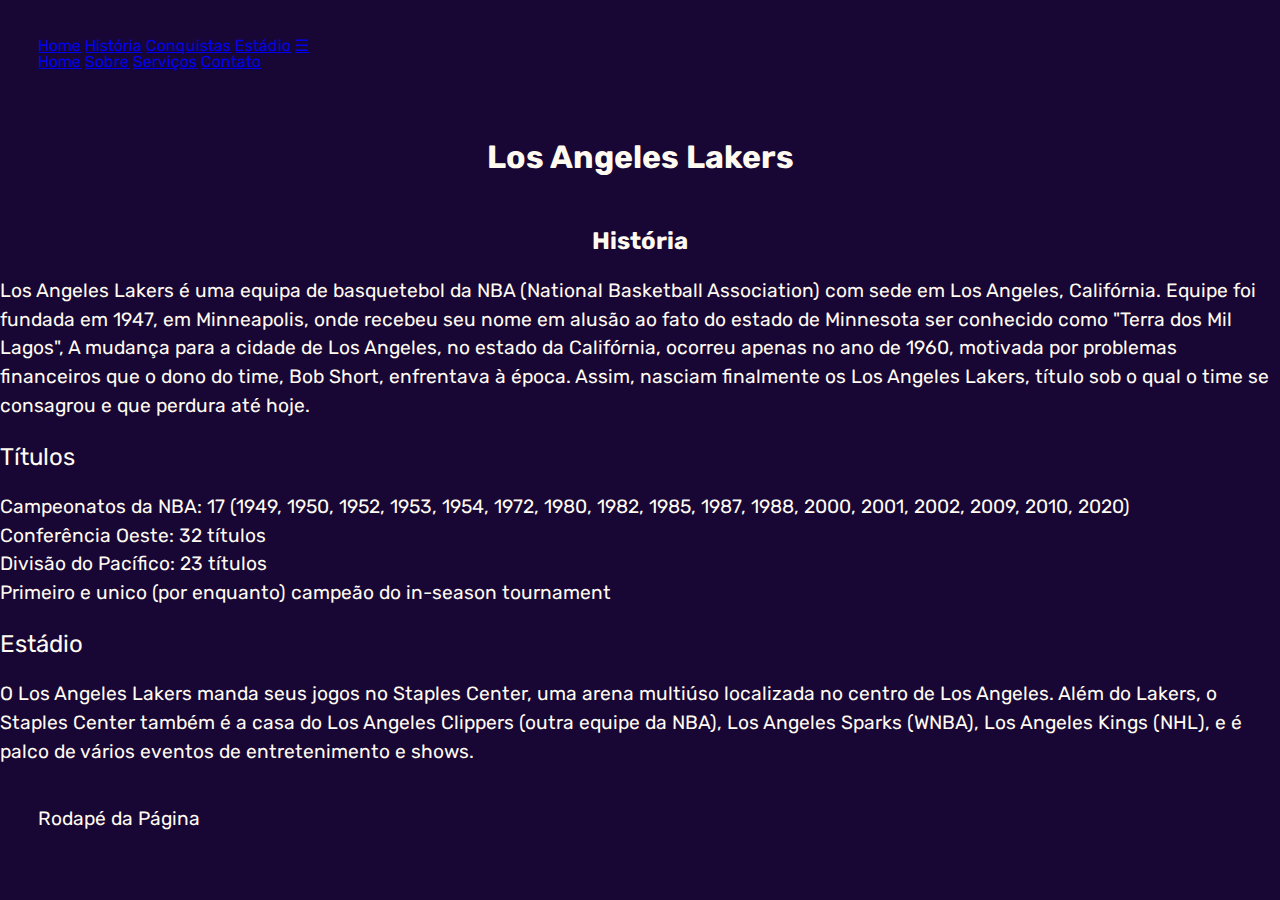
<file: index.html>
<!DOCTYPE html>
<html lang="pt-br">
<head>
    <meta charset="UTF-8">
    <meta name="viewport" content="width=device-width, initial-scale=1.0">
    <title>Lakernations</title>
    <link rel="stylesheet" href="css/reset.css">
    <link rel="stylesheet" href="css/estilo.css">
    <link rel="preconnect" href="https://fonts.googleapis.com">
    <link rel="preconnect" href="https://fonts.gstatic.com" crossorigin>
    <link href="https://fonts.googleapis.com/css2?family=Rubik:ital,wght@0,300..900;1,300..900&display=swap" rel="stylesheet">
    <link rel="shortcut icon" href= "img/favicon.png" type="image/x-icon">
</head>
<body>
    <header class="cabecalho">
    <div class="logo">
        <link rel="stylesheet" href="img/download.png">
    </div>
    <div class="navbar">
        <a href="index.html" class="active">Home</a>
        <a href="história.html">História</a>
        <a href="#">Conquistas</a>
        <a href="#">Estádio</a>
        <a href="javascript:void(0);" class="icon" onclick="toggleMenu()">
            &#9776;
        </a>
    </div>
    
    <div id="menuResponsive" class="menu-responsive">
        <a href="#" class="active">Home</a>
        <a href="#">Sobre</a>
        <a href="#">Serviços</a>
        <a href="#">Contato</a>
    </div>
    
    <script>
        function toggleMenu() {
            var menuResponsive = document.getElementById("menuResponsive");
            if (menuResponsive.style.display === "block") {
                menuResponsive.style.display = "none";
            } else {
                menuResponsive.style.display = "block";
            }
        }
    </script>
    
</header>
     <main>
        <h1 class="titulos"> Los Angeles Lakers</h1>
         <section>
            <h2 class="titulos">História</h2>
            <p>
                Los Angeles Lakers é uma equipa de basquetebol da NBA (National Basketball Association) com sede em Los Angeles, Califórnia.   
                Equipe foi fundada em 1947, em Minneapolis, onde recebeu seu nome em alusão ao fato do estado de Minnesota ser conhecido como "Terra dos Mil Lagos",  
                A mudança para a cidade de Los Angeles, no estado da Califórnia, ocorreu apenas no ano de 1960, motivada por problemas financeiros que o dono do time, Bob Short, enfrentava à época. Assim, nasciam finalmente os Los Angeles Lakers, título sob o qual o time se consagrou e que perdura até hoje.
             <p>
                <h2>Títulos</h2>
                <ul>
                     <li>Campeonatos da NBA: 17 (1949, 1950, 1952, 1953, 1954, 1972, 1980, 1982, 1985, 1987, 1988, 2000, 2001, 2002, 2009, 2010, 2020)</li>
                    <li>Conferência Oeste: 32 títulos</li>
                    <li>Divisão do Pacífico: 23 títulos</li>
                    <li>Primeiro e unico (por enquanto) campeão do  in-season tournament</li>
                <ul>
                <h2>Estádio</h2>
                <p>
                    O Los Angeles Lakers manda seus jogos no Staples Center, uma arena multiúso localizada no centro de Los Angeles. Além do Lakers, o Staples Center também é a casa do Los Angeles Clippers (outra equipe da NBA), Los Angeles Sparks (WNBA), Los Angeles Kings (NHL), e é palco de vários eventos de entretenimento e shows.
                </p> 

                </section>
     </main>
     <footer class="rodape">
        <p>Rodapé da Página</p>
     </footer>
</body>
</html>
</file>
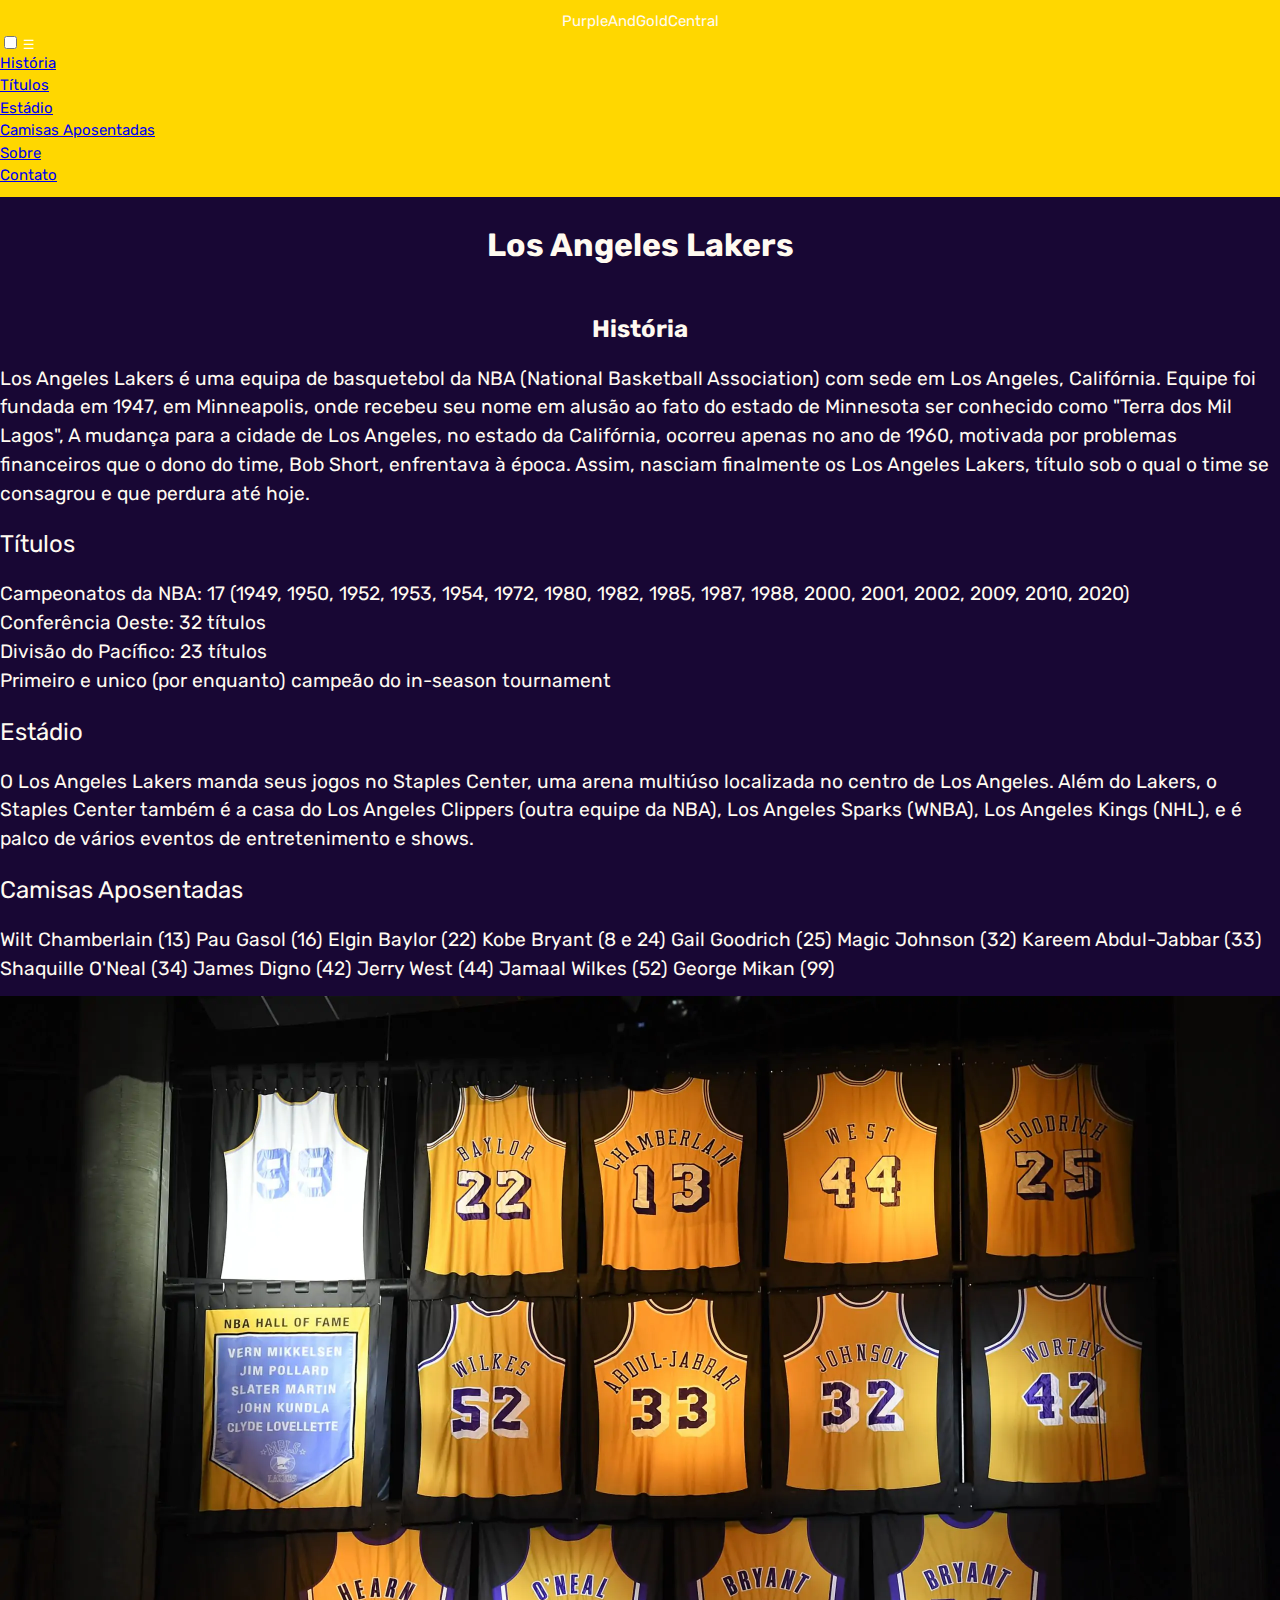
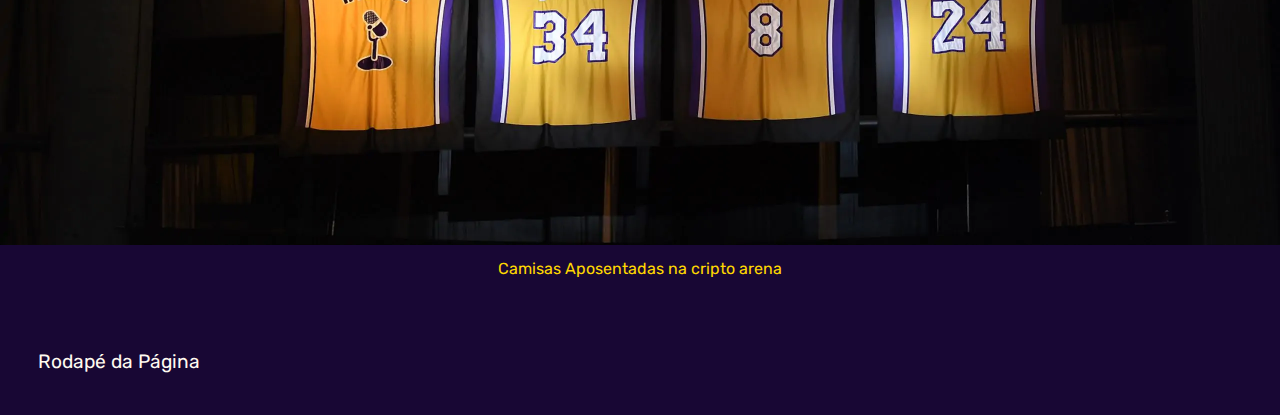
<file: MeuPrimeiroSite/index.html>
<!DOCTYPE html>
<html lang="pt-br">
<head>
    <meta charset="UTF-8">
    <meta name="viewport" content="width=device-width, initial-scale=1.0">
    <title>Lakernations</title>
    <link rel="stylesheet" href="css/reset.css">
    <link rel="stylesheet" href="css/estilo.css">
    <link rel="preconnect" href="https://fonts.googleapis.com">
    <link rel="preconnect" href="https://fonts.gstatic.com" crossorigin>
    <link href="https://fonts.googleapis.com/css2?family=Rubik:ital,wght@0,300..900;1,300..900&display=swap" rel="stylesheet">
    <link rel="shortcut icon" href= "img/favicon.png" type="image/x-icon">
</head>
<body>
    <header class="cabecalho">
    <div class="logo">
       <p>PurpleAndGoldCentral</p>
    </div>
    <nav id="menu">
        <input type="checkbox" id="menu-toggle">
            <label for="menu-toggle" class="menu-icon">&#9776;</label>
            <ul>
                <li><a href="#" onclick="document.getElementById('menu-toggle').click()">História</a></li>
                <li><a href="#" onclick="document.getElementById('menu-toggle').click()">Títulos</a></li>
                <li><a href="#" onclick="document.getElementById('menu-toggle').click()">Estádio</a></li>
                <li><a href="#" onclick="document.getElementById('menu-toggle').click()">Camisas Aposentadas</a></li>
                <li><a href="#" onclick="document.getElementById('menu-toggle').click()">Sobre</a></li>
                <li><a href="#" onclick="document.getElementById('menu-toggle').click()">Contato</a></li>
            </ul>
    </nav>
</header>
     <main>
        <h1 class="titulos"> Los Angeles Lakers</h1>
         <section>
            <h2 class="titulos">História</h2>
            <p>
                Los Angeles Lakers é uma equipa de basquetebol da NBA (National Basketball Association) com sede em Los Angeles, Califórnia.   
                Equipe foi fundada em 1947, em Minneapolis, onde recebeu seu nome em alusão ao fato do estado de Minnesota ser conhecido como "Terra dos Mil Lagos",  
                A mudança para a cidade de Los Angeles, no estado da Califórnia, ocorreu apenas no ano de 1960, motivada por problemas financeiros que o dono do time, Bob Short, enfrentava à época. Assim, nasciam finalmente os Los Angeles Lakers, título sob o qual o time se consagrou e que perdura até hoje.
             <p>
                <h2>Títulos</h2>
                <ul>
                     <li>Campeonatos da NBA: 17 (1949, 1950, 1952, 1953, 1954, 1972, 1980, 1982, 1985, 1987, 1988, 2000, 2001, 2002, 2009, 2010, 2020)</li>
                    <li>Conferência Oeste: 32 títulos</li>
                    <li>Divisão do Pacífico: 23 títulos</li>
                    <li>Primeiro e unico (por enquanto) campeão do  in-season tournament</li>
                <ul>
                <h2>Estádio</h2>
                <p>
                    O Los Angeles Lakers manda seus jogos no Staples Center, uma arena multiúso localizada no centro de Los Angeles. Além do Lakers, o Staples Center também é a casa do Los Angeles Clippers (outra equipe da NBA), Los Angeles Sparks (WNBA), Los Angeles Kings (NHL), e é palco de vários eventos de entretenimento e shows.
                </p> 
            <h2>Camisas Aposentadas</h2>
            <p>
                Wilt Chamberlain (13)

                Pau Gasol (16)
                
                Elgin Baylor (22)
                
                Kobe Bryant (8 e 24)
                
                Gail Goodrich (25)
                
                Magic Johnson (32)
                
                Kareem Abdul-Jabbar (33)
                
                Shaquille O'Neal (34)
                
                James Digno (42)
                
                Jerry West (44)
                
                Jamaal Wilkes (52)
                
                George Mikan (99)
            </p>
            <div class="caixa-imagem">
            <figure>
                   <img src="img/aposentada.webp" alt="">
                   <figcaption>Camisas Aposentadas na cripto arena</figcaption>
            <figure>
                <div>
                </section>
     </main>
     <footer class="rodape">
        <p>Rodapé da Página</p>
     </footer>
</body>
</html>
</file>
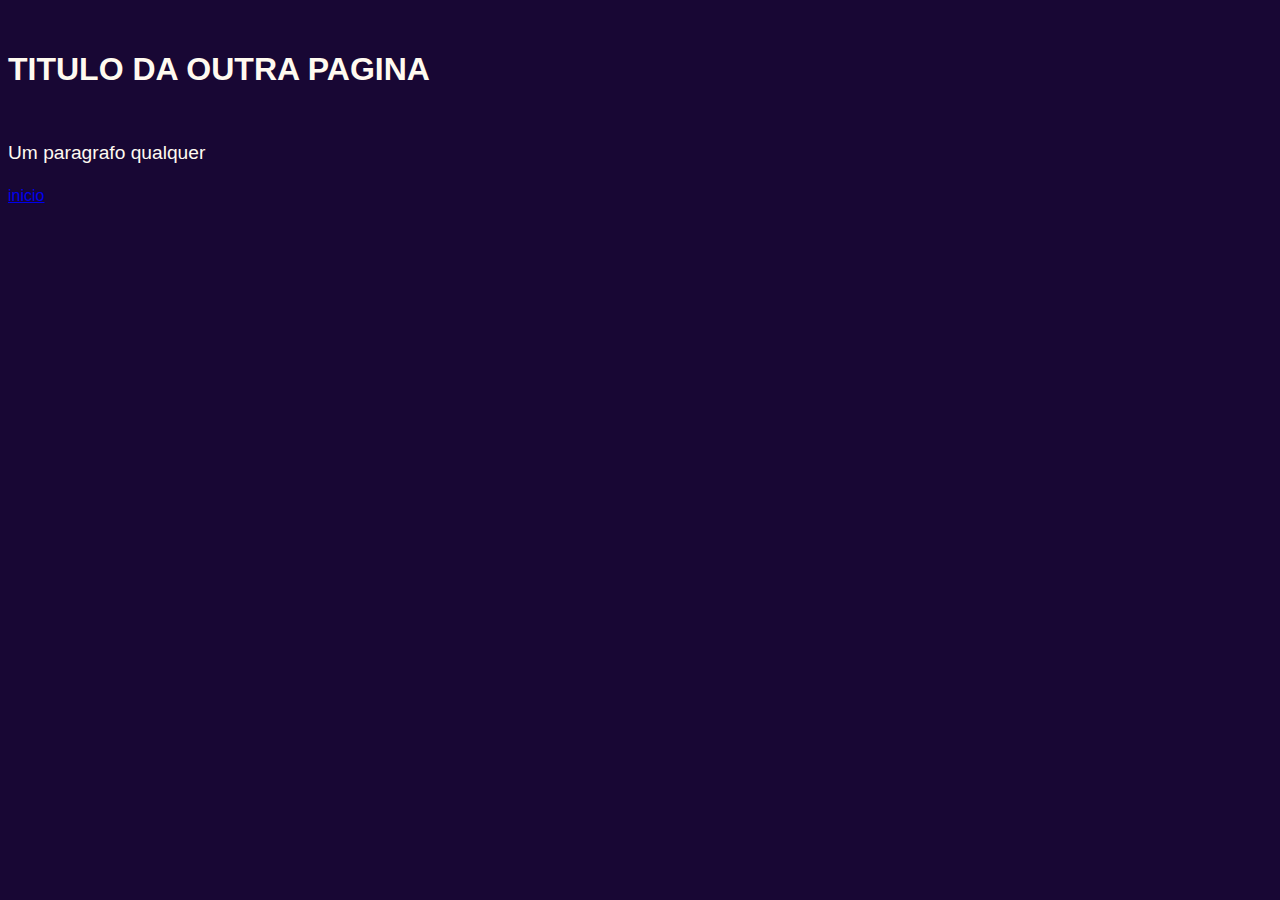
<file: outro.html>
<!DOCTYPE html>
<html lang="en">
<head>
    <meta charset="UTF-8">
    <meta name="viewport" content="width=device-width, initial-scale=1.0">
    <title>Outra Pagina</title>
    <link rel="stylesheet" href="css/estilo.css">
</head>
<body>
    <h1>TITULO DA OUTRA PAGINA</h1>
    <p>Um paragrafo qualquer</p>
    <a href="index.html">inicio</a>
</body>
</html>
</file>
<file: css/estilo.css>
body{
    background-color: rgb(191,191,191);
    font-family: "Rubik", sans-serif;
    background-image: url(../img/download.png);
}
header{
    color: aliceblue; 
    padding: 3%;
}
/* Classe Atribuída para a div que vai receber o logo tipo*/
.logo{
    color: ;
}
nav{
    
}
main{
    background-color: 
width:80%
margin-left: auto;
margin-right: auto;
}
section{
    background-color: purple (1,2,0,0.8)
}
footer{
    background-color: 
    padding: 3%;
}
.cabecalho{
    padding: 3%;
}
.rodape{
    padding: 3%;
    color: floralwhite;
}
h1,h2{
    line-height: 3;
    color: floralwhite;
}
.titulos{
    line-height: 3;
    text-align: center;
    font-weight: bold;
    color: floralwhite;
}
p{
    line-height: 1.5;
    font-size: 1.2em;
    color: floralwhite;
}
ul li{
    line-height: 1.5;
    font-size: 1.2em;
    color: floralwhite;
}
h1{
    font-size: 2em;
}
h2{
    font-size: 1.5em;
}
</file>
<file: MeuPrimeiroSite/css/estilo.css>
body{
    background-color: rgb(191,191,191);
    font-family: "Rubik", sans-serif;
    background-image: url(../img/download.png);
}
header{
    color: aliceblue; 
    padding: 3%;
}
/* Classe Atribuída para a div que vai receber o logo tipo*/
.logo{
    color: 
}
nav{
    
}
main{
    background-color: 
width:80%
margin-left: auto;
margin-right: auto;
}
section{
    background-color: purple (1,2,0,0.8)
}
footer{
    background-color: 
    padding: 3%;
}
.cabecalho {
    background: gold;
    color: #fff;
    padding: 10px 0;
    font-size: 12.5PX;
    }
    .cabecalho .logo img {
    width: 120px;
    height: 120px;
    }
    .cabecalho .logo {
    display: flex;
    align-items: center;
    justify-content: center;
    }
    .cabecalho .logo p {
    margin: 0 10px;
    }
.rodape{
    padding: 3%;
    color: floralwhite;
}
h1,h2{
    line-height: 3;
    color: floralwhite;
}
.titulos{
    line-height: 3;
    text-align: center;
    font-weight: bold;
    color: floralwhite;
}
p{
    line-height: 1.5;
    font-size: 1.2em;
    color: floralwhite;
}
ul li{
    line-height: 1.5;
    font-size: 1.2em;
    color: floralwhite;
}
h1{
    font-size: 2em;
}
h2{
    font-size: 1.5em;
}
.caixa-imagem{
    text-align: center;
    margin-top: 1%;
}
figure{
    text-align: center;
    display: inline-block;
}
figure img{
    display: block;
    margin: 0 auto;
    max-width:100% ;
    height: auto;
}
figcaption{
    margin: 1.0em;
    text-align: center;
    color: gold;
}
</file>
